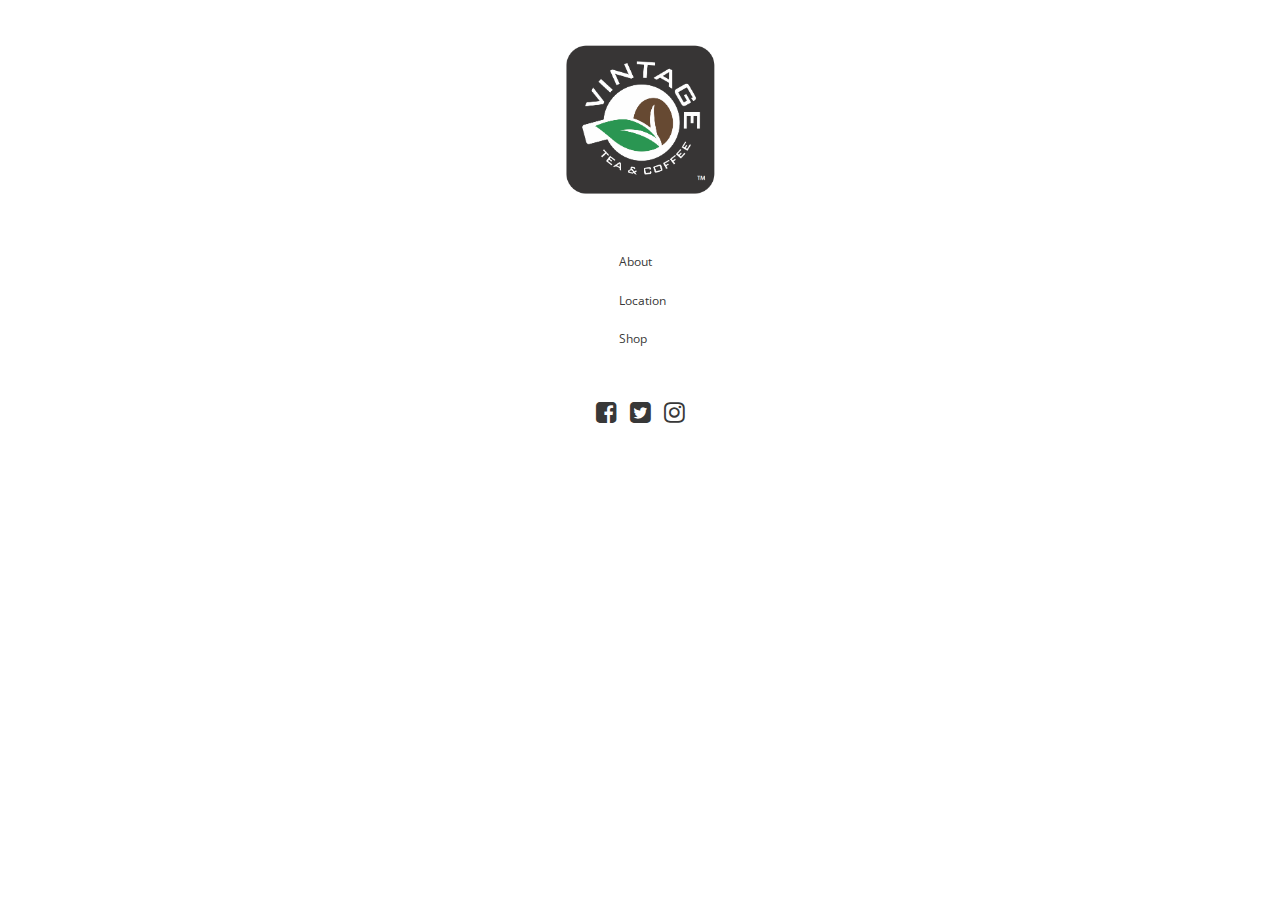
<file: index.html>
<!DOCTYPE html>

<html lang="en" class="vintage">

<head>
	<title>Vintage Tea And Coffee</title>
	<meta charset="utf-8">
	<link href="css/bootstrap.min.css" rel="stylesheet">
	<link href="css/style.css" rel="stylesheet">
	<link href='https://fonts.googleapis.com/css?family=Open+Sans:600' rel='stylesheet' type='text/css'>
	<link href="https://maxcdn.bootstrapcdn.com/font-awesome/4.3.0/css/font-awesome.min.css" rel="stylesheet">
	<meta name="viewport" content="width=device-width, initial-scale=1, maximum-scale=1">
</head>

<body>
	<div class="container">
		<div class="row">
			<div class="col-xs-12 col-sm-12 col-md-12">
				<img class="img-responsive center-block vintage-logo" src="images/vintage-logo-square.png" alt="Vintage Logo">
			</div>
		</div>
		<div class="row">
			<div class="col-xs-5 col-sm-5 col-md-5">
			</div>
			<div class="col-xs-2 col-sm-2 col-md-2 nav-col-about">
				<div class="dropdown pull-left">
					<a class="nav-item nav-about">About</a>
					<ul class="dropdown-menu">
						<li><a class="nav-about-tea" href="tea.html">Tea</a></li>
						<li><a class="nav-about-coffee" href="coffee.html">Coffee</a></li>
					</ul>
				</div>
			</div>
			<div class="col-xs-5 col-sm-5 col-md-5">
			</div>
		</div>
		<div class="row">
			<div class="col-xs-5 col-sm-5 col-md-5">
			</div>
			<div class="col-xs-2 col-sm-2 col-md-2 nav-col-location">
				<div class="dropdown pull-left">
					<p class="nav-item nav-location">Location</p>
					<ul class="dropdown-menu">
						<li><a class="nav-location-cleveland" href="cleveland.html">Cleveland, OH</a></li>
					</ul>
				</div>
			</div>
			<div class="col-xs-5 col-sm-5 col-md-5">
			</div>
		</div>
		<div class="row">
			<div class="col-xs-5 col-sm-5 col-md-5">
			</div>
			<div class="col-xs-4 col-sm-4 col-md-4 nav-col-shop">
				<a class="nav-item nav-shop pull-left" href="https://mkt.com/VintageTeaNCoffee">Shop</a>
			</div>
			<div class="col-xs-3 col-sm-3 col-md-3">
			</div>
		</div>
	<!-- Uncomment this later when ready	
		<div class="row">
			<div class="col-xs-5 col-sm-5 col-md-5">
			</div>
			<div class="col-xs-2 col-sm-2 col-md-2 nav-col-press">
				<p class="nav-item nav-press pull-left">Press</p>
			</div>
			<div class="col-xs-5 col-sm-5 col-md-5">
			</div>
		</div>-->
	</div>
		<div class="row social">
			<div class="col-xs-12 col-sm-12 col-md-12">
				<div class="center-block">
				<ul class="social-list">
					<li><a class="facebook" href="https://www.facebook.com/vintageteancoffee"><i class="fa fa-facebook-square fa-2x"></i></a></li>
					<li><a class="twitter" href="https://www.twitter.com/vintagetnc"><i class="fa fa-twitter-square fa-2x"></i></a></li>
					<li><a class="instagram" href="https://www.instagram.com/vintageteancoffee"><i class="fa fa-instagram fa-2x"></i></a></li>
				</ul>
				</div>	
			</div>
		</div>
</body>

</html>
</file>
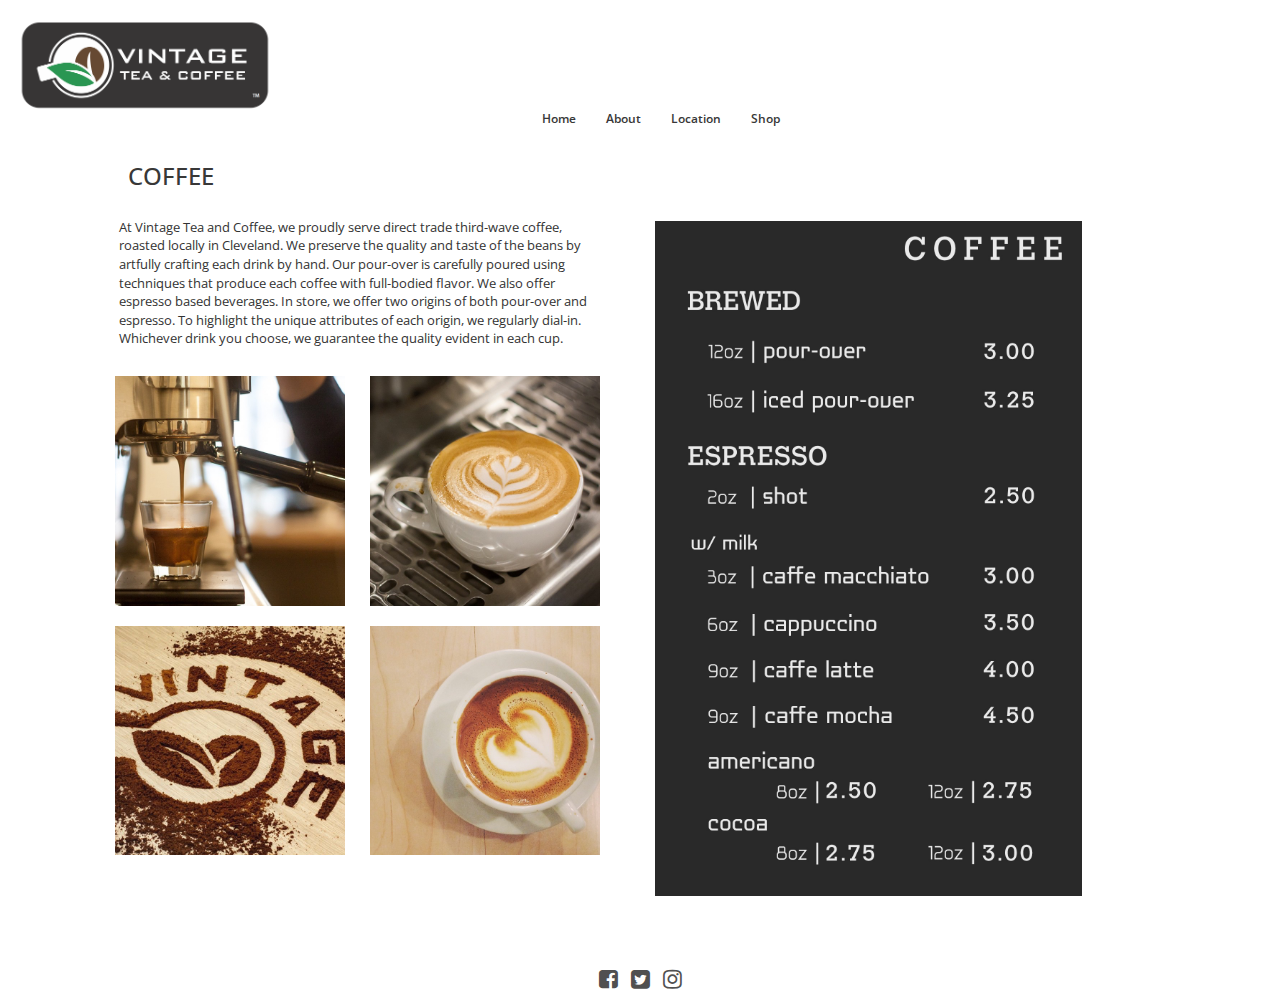
<file: coffee.html>
<!DOCTYPE html>

<html lang="en" class="vintage">

<head>
	<title>Vintage Tea And Coffee</title>
	<meta charset="utf-8">
	<link href="css/bootstrap.min.css" rel="stylesheet">
	<link href="css/vintage-navbar.css" rel ="stylesheet">
	<link href="css/style-coffee.css" rel="stylesheet">
	<link href='https://fonts.googleapis.com/css?family=Open+Sans:400,600' rel='stylesheet' type='text/css'>
	<link href="https://maxcdn.bootstrapcdn.com/font-awesome/4.3.0/css/font-awesome.min.css" rel="stylesheet">
	<meta name="viewport" content="width=device-width, initial-scale=1, maximum-scale=1">
	<script src="js/jquery-1.11.3.min.js"></script>
  	<script src="js/bootstrap.min.js"></script>
</head>

<body>
	<div class="container">
		<header>
			<div class="row">
				<div class="col-xs-4 col-sm-4 col-md-4">
					<a href="index.html">
						<img class="img-responsive pull-left vintage-logo-long" src="images/vintage-logo-long.png" alt="Vintage Logo">
					</a>
				</div>
				<div class="col-xs-8 col-sm-8 col-md-8">
					<nav class="navbar navbar-inverse navbar-static-top">
						<div class="container-fluid">
							<div class="navbar-header">
								<button type="button" class="navbar-toggle" data-toggle="collapse" data-target="#vintage-nav">
									<span class="hamburger"><i class="fa fa-bars fa-2x"></i></span>
								</button>
							</div>
							<div class="collapse navbar-collapse" id="vintage-nav">
								<ul class="nav navbar-nav nav-menu">
									<li><a class="nav-item nav-home" href="index.html">Home</a></li>
									<li class="dropdown"><a class="nav-item nav-about">About</a>
										<ul class="dropdown-menu">
											<li><a class="nav-about-tea" href="tea.html">Tea</a></li>
											<li><a class="nav-about-coffee" href="coffee.html">Coffee</a></li>
										</ul>
									</li>
									<li class="dropdown"><a class="nav-item nav-location">Location</a>
										<ul class="dropdown-menu">
											<li><a class="nav-location-cleveland" href="cleveland.html">Cleveland, OH</a></li>
										</ul>
									</li>
									<li><a class="nav-item nav-shop" href="https://mkt.com/VintageTeaNCoffee">Shop</a></li>
									<!-- Uncomment this when ready
									<li><a class="nav-item nav-press">Press</a></li>-->
								</ul>
							</div>
						</div>
					</nav>
				</div>
		</div>
	</header>
	<div class="contents">
		<div class="row" id="contents-coffee">
			<div class="col-xs-12 col-sm-12 col-md-12">
				<h3 class="title-coffee">COFFEE</h3>
			</div>
			<div class="col-xs-12 col-sm-6 col-sm-push-6 col-md-6 col-md-push-6">
				<img class="content img-responsive vintage-menu vintage-menu-coffee" src="images/vintage-menu-coffee.png" alt="Vintage Coffe Menu">
			</div>
			<div class="col-xs-12 col-sm-6 col-sm-pull-6 col-md-6 col-md-pull-6">
				<div class="row">
					<div class="col-xs-12 col-sm-12 col-md-12">
						<p class="content caption-coffee">At Vintage Tea and Coffee, we proudly serve direct trade third-wave coffee, roasted locally in Cleveland. We preserve the quality and taste of the beans by artfully crafting each drink by hand. Our pour-over is carefully poured using techniques that produce each coffee with full-bodied flavor. We also offer espresso based beverages. In store, we offer two origins of both pour-over and espresso. To highlight the unique attributes of each origin, we regularly dial-in. Whichever drink you choose, we guarantee the quality evident in each cup.</p>
					</div>
					<div class="pictures">
						<div class="col-xs-12 cols-sm-6 col-md-6">
							<img class="img-responsive center-block image-coffee image-left" id="image-coffee-1" src="images/espresso.png" alt="Vintage Logo">
						</div>
						<div class="col-xs-12 cols-sm-6 col-md-6">
							<img class="img-responsive center-block image-coffee image-right" id="image-coffee-2" src="images/latte-art.png" alt="Vintage Logo">
						</div>
						<div class="col-xs-12 cols-sm-6 col-md-6">
							<img class="img-responsive center-block image-coffee image-left" id="image-coffee-3" src="images/coffee-bean.png" alt="Vintage Logo">
						</div>
						<div class="col-xs-12 cols-sm-6 col-md-6">
							<img class="img-responsive center-block image-coffee image-right" id="image-coffee-4" src="images/latte-art-cate.png" alt="Vintage Logo">
						</div>
					</div>
				</div>
			</div>
		</div>
		<div class="row social">
			<div class="col-xs-12 col-sm-12 col-md-12">
				<ul class="social-list">
					<li><a class="facebook" href="https://www.facebook.com/vintageteancoffee"><i class="fa fa-facebook-square fa-2x"></i></a></li>
					<li><a class="twitter" href="https://www.twitter.com/vintagetnc"><i class="fa fa-twitter-square fa-2x"></i></a></li>
					<li><a class="instagram" href="https://www.instagram.com/vintageteancoffee"><i class="fa fa-instagram fa-2x"></i></a></li>
				</ul>	
			</div>
		</div>
	</div>
</div>
</body>

</html>
</file>
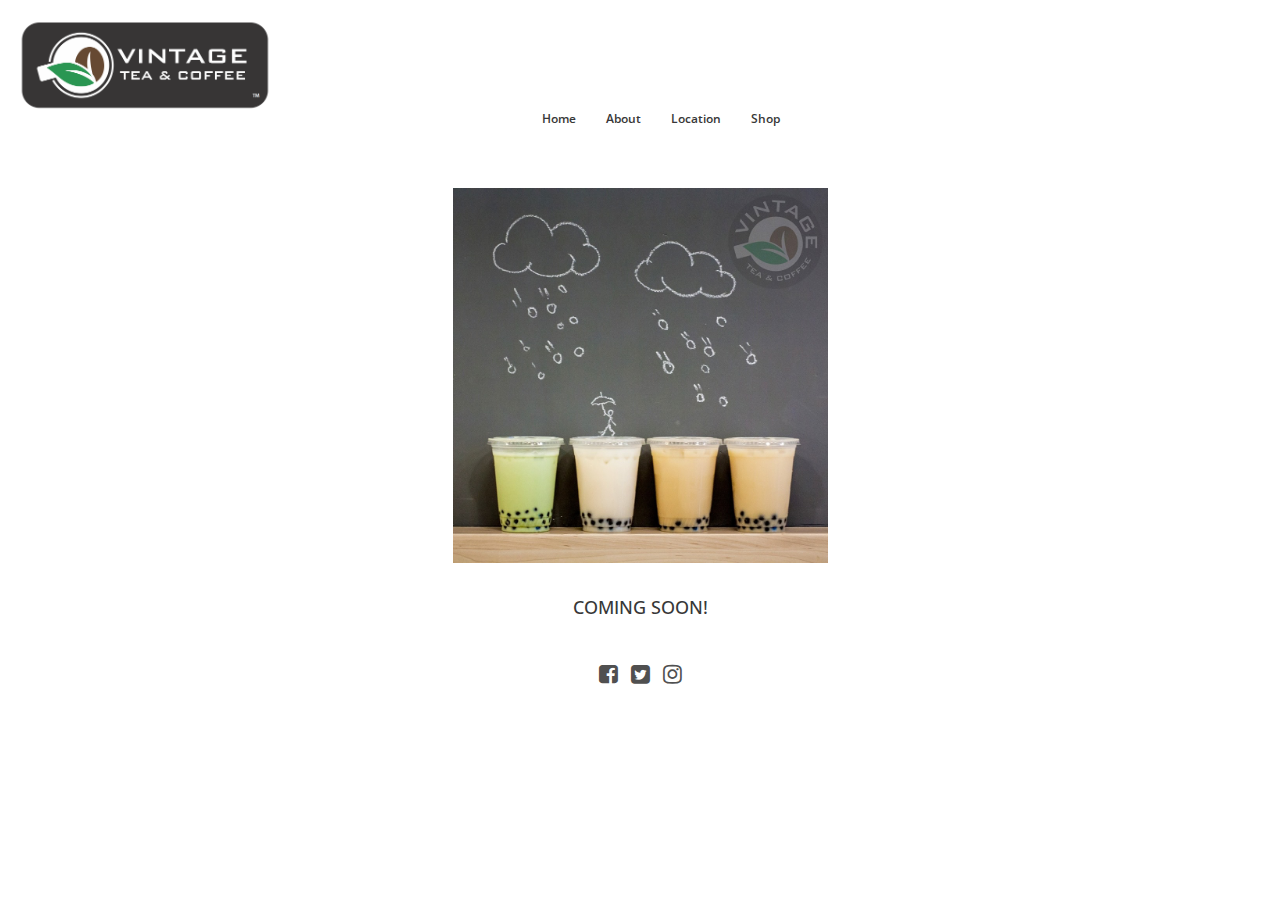
<file: tea.html>
<!DOCTYPE html>

<html lang="en" class="vintage">

<head>
	<title>Vintage Tea And Coffee</title>
	<meta charset="utf-8">
	<link href="css/bootstrap.min.css" rel="stylesheet">
	<link href="css/vintage-navbar.css" rel="stylesheet">
	<link href="css/style-tea.css" rel="stylesheet">
	<link href='https://fonts.googleapis.com/css?family=Open+Sans:400,600' rel='stylesheet' type='text/css'>
	<link href="https://maxcdn.bootstrapcdn.com/font-awesome/4.3.0/css/font-awesome.min.css" rel="stylesheet">
	<meta name="viewport" content="width=device-width, initial-scale=1">
	<script src="https://ajax.googleapis.com/ajax/libs/jquery/1.11.3/jquery.min.js"></script>
  	<script src="http://maxcdn.bootstrapcdn.com/bootstrap/3.3.5/js/bootstrap.min.js"></script>
</head>

<body>
	<div class="container">
		<header>
			<div class="row">
				<div class="col-xs-4 col-sm-4 col-md-4">
					<a href="index.html">
						<img class="img-responsive pull-left vintage-logo-long" src="images/vintage-logo-long.png" alt="Vintage Logo">
					</a>
				</div>
				<div class="col-xs-8 col-sm-8 col-md-8">
					<nav class="navbar navbar-inverse navbar-static-top">
						<div class="container-fluid">
							<div class="navbar-header">
								<button type="button" class="navbar-toggle" data-toggle="collapse" data-target="#vintage-nav">
									<span class="hamburger"><i class="fa fa-bars fa-2x"></i></span>
								</button>
							</div>
							<div class="collapse navbar-collapse" id="vintage-nav">
								<ul class="nav navbar-nav nav-menu">
									<li><a class="nav-item nav-home" href="index.html">Home</a></li>
									<li class="dropdown"><a class="nav-item nav-about">About</a>
										<ul class="dropdown-menu">
											<li><a class="nav-about-tea" href="tea.html">Tea</a></li>
											<li><a class="nav-about-coffee" href="coffee.html">Coffee</a></li>
										</ul>
									</li>
									<li class="dropdown"><a class="nav-item nav-location">Location</a>
										<ul class="dropdown-menu">
											<li><a class="nav-location-cleveland" href="cleveland.html">Cleveland, OH</a></li>
										</ul>
									</li>
									<li><a class="nav-item nav-shop" href="https://mkt.com/VintageTeaNCoffee">Shop</a></li>
									<!--<li><a class="nav-item nav-press">Press</a></li>-->
								</ul>
							</div>
						</div>
					</nav>
				</div>
		</div>
	</header>
	<div class="contents">
		<div class="row">
			<!--<div class="col-xs-12 col-sm-12 col-md-12">
				<h3 class="content title-tea">Tea </h3>
			</div>-->
			<div class="col-xs-12 col-sm-12 col-md-12">
				<img class="content img-responsive center-block image-tea" src="images/tea.png" alt="Vintage Coffe Menu">
			</div>
			<div class="col-xs-12 col-sm-12 col-md-12">
				<h4 class="content caption-tea">COMING SOON!</h4>
			</div>
		</div>
		<div class="row social">
			<div class="col-xs-12 col-sm-12 col-md-12">
				<ul class="social-list">
					<li><a class="facebook" href="https://www.facebook.com/vintageteancoffee"><i class="fa fa-facebook-square fa-2x"></i></a></li>
					<li><a class="twitter" href="https://www.twitter.com/vintagetnc"><i class="fa fa-twitter-square fa-2x"></i></a></li>
					<li><a class="instagram" href="https://www.instagram.com/vintageteancoffee"><i class="fa fa-instagram fa-2x"></i></a></li>
				</ul>	
			</div>
		</div>
	</div>
<!--
		<div class="row">
			<div class="col-xs-3 col-sm-3 col-md-3">
				<img class="img-responsive vintage-icon-tea" src="images/vintage-icon-tea.png" alt="Vintage Logo">
			</div>
			<div class="col-xs-4 col-sm-4 col-md-4">
				<h3 class="tea-menu">Tea Menu</h3>
			</div>
		</div>
		<div class="row tea-menu-box">
			<div class="col-xs-4 col-sm-4 col-md-4">
				<h3 class="tea-taiwan">Taiwanese Tea</h3>
			</div>
			<div class="col-xs-4 col-sm-4 col-md-4">
				<h3 class="tea-china">Chinese Tea</h3>
			</div>
			<div class="col-xs-4 col-sm-4 col-md-4">
				<h3 class="tea-japan">Japanese Tea</h3>
			</div>
		</div>
		<div class="row social">
			<div class="col-xs-12 col-sm-12 col-md-12">
				<ul class="social-list">
					<li><a class="facebook" href="https://www.facebook.com/vintageteancoffee"><i class="fa fa-facebook-square fa-2x"></i></a></li>
					<li><a class="twitter" href="https://www.twitter.com/vintagetnc"><i class="fa fa-twitter-square fa-2x"></i></a></li>
					<li><a class="instagram" href="https://www.instagram.com/vintageteancoffee"><i class="fa fa-instagram fa-2x"></i></a></li>
				</ul>	
			</div>
		</div>-->
	</div>
</body>

</html>
</file>
<file: css/style.css>
*{
	-webkit-box-sizing: border-box;
	-moz-box-sizing: border-box;
	-ms-box-sizing: border-box;
	box-sizing: border-box;
	font-family: 'Open Sans', sans-serif;
}
.clearfix {
  overflow: auto;
}
html, body {
	background-color:#ffffff;
	height: 100%;
	font-size: 12px
}
.nav-item {
	color: #383838;
	text-align: center;
	padding-bottom:0; margin-bottom:0;
}
.nav-shop, .nav-shop:active, .nav-shop:visited {
	color: #383838;
}
.nav-about:hover,  .nav-location:hover, .nav-shop:hover, .nav-press:hover {
	color: #006600;
	text-decoration: none;
}
.nav-about, .nav-about:active, .nav-about:visited {
	color: #383838;
}
/*dropdown menu*/
.dropdown {
	position: relative;
	display: inline-block;
}
.dropdown .dropdown-menu {
	position: absolute;
	top: 100%;
	left: 0;
	margin: 0;

	list-style: none;
	width: 100%;
	padding: 0;

	font-size: 11px;
}
.dropdown:hover .dropdown-menu {
	display: block;
}
.dropdown:hover .nav-about-tea:hover,  .dropdown:hover .nav-about-coffee:hover, .dropdown:hover .nav-location-cleveland:hover {
	color: #006600;
}
.text-box {
	text-align: center;
	padding: 0;
}
.social {
	margin: 0;
	padding: 0;
	text-align: center;
}
.social ul {
	margin: 0;
	padding: 5px;
}
.social ul li {
	margin: 5px;
	list-style: none outside none;
	display: inline-block;
}
.social i {
	color: #383838;
	background-color: #ffffff;
}
.social i:hover {
	color: #006600;
}
.vintage-logo {
	max-width: 40%;
	margin-top: 10%;
	margin-bottom: 10%;
}
.container {
	width: 100%;
}
.address, .address:hover, .address:active, .address:visited {
	color: #505050;
}
.nav-col-about {
	text-align: center;
	padding-top: 3%;
	padding-bottom: 5%;
}
.nav-col-shop {
	text-align: center;
	padding-bottom: 10%;
}
.nav-col-location {
	text-align: center;
	padding-bottom: 5%;
}
.nav-col-press {
	text-align: center;
	padding-bottom: 10%;
}/*
.day-box {
	padding-left: 30%;
	padding-right: 3%;
	text-align: right;
	line-height: 1.2em;
}
.hour-box {
	padding-right: 30%;
	padding-left: 2%;
	line-height: 1.2em;
}
.days, .hours {
	color: #505050;
}*/
/*
.contactUs {
	text-align: right;
	padding-left: 78%;
	font-size: 1.0vw;
}
.contactUs:hover {
	color: #BCBBBB;
}
.contactUs:active {
	color: #BCBBBB;
}
.contactUs:visited {
	color: #BCBBBB;
}*/
@media screen and (max-width: 414px) {
	.blank-col-1 {
		margin-left: 0;
		padding-left: 0;
	}
}
@media screen and (min-width: 415px) and (max-width: 449px) {
}
@media screen and (min-width: 430px) {
		.container {
		width: 430px;
		margin-left: auto;
		margin-right: auto;
	}

}
</file>
<file: css/vintage-navbar.css>
*{
	-webkit-box-sizing: border-box;
	-moz-box-sizing: border-box;
	-ms-box-sizing: border-box;
	box-sizing: border-box;
	font-family: 'Open Sans', sans-serif;
}
.clearfix {
  overflow: auto;
}
html, body {
	background-color:#ffffff;
	height: 100%;
	font-size: 11px
}
.header {
	display: flex;
}
.navbar-inverse {
	background: rgba(0,0,0,0);
	border: 0;
	margin-top: 10px;
	font-weight: 600;
}
.navbar-inverse, .navbar-nav li a {
	font-weight: 600;
}
.navbar-inverse .navbar-nav li a, .navbar-inverse .navbar-nav li a:active, .navbar-inverse .navbar-nav li a:visited {
	color: #383838;
}
.navbar-inverse .navbar-nav li a:hover {
	color: #006600;
}
.navbar-inverse .navbar-toggle, .navbar-inverse .navbar-toggle:hover, .navbar-inverse .navbar-toggle:active, .navbar-inverse .navbar-toggle:focus {
	border-color: #ffffff;
	background-color: #ffffff;
	color: #383838;
	border: 0;
	text-align: right;
	/*positioning hamburger*/
	margin-right: 0;
}
.hamburger, .hamburger:hover, .hamburger:active, .hamburger:focus {
	background-color: #ffffff;
	border-color: #ffffff;
	border: 0;
}
.navbar-collapse {
	border: 0;
}
.navbar-collapse ul {
	margin-top: 10%;
	/*align menu*/
}
.nav-menu {
	font-size: 12px;
	margin-top: 10%;
	margin-bottom: 3%;
	margin-left: 70px;
}
.nav-menu ul {
	margin-left: 0;
}
.nav-menu li {
	display: inline;
}
/*dropdown menu*/
.dropdown {
	position: relative;
	display: inline-block;
}
.dropdown .dropdown-menu {
	position: absolute;
	top: 100%;
	left: 0;
	margin: 0;

	list-style: none;
	width: 100%;
	padding: 0;

	font-size: 11px;
}
.dropdown:hover .dropdown-menu {
	position: absolute;
	display: block;
	padding-top: 0;
	/*move submenu closer to dropdown menu */
	margin-top: -15px;
}
.container {
	width: 100%;
		margin-top: 5px;
	/*display: flex;
	flex-wrap: wrap;*/
}
@media screen and (max-width: 549px) {
	.vintage-logo-long {
		min-height: 20px;
		min-width: 200px;
		margin-top: 10px;
		margin-bottom: 2%;
	}
	.navbar-inverse .navbar-toggle {
		margin-top: 0;
	}
	.dropdown .dropdown-menu {
		left: auto;
		right: 100%;
		margin-left: 0;
		margin-right: 50px;
		/*setting width of dropdown submenu*/
		min-width: 120px;
		max-width: 120px;
	}
	.dropdown-menu li a {
		white-space: normal;
	}
	.nav-menu {
		text-align: right;
	}
	.container {
		display: flex;
		flex-wrap: wrap;
	}
}
@media screen and (min-width: 550px) and (max-width: 767px) {
	.vintage-logo-long {
		min-height: 20px;
		min-width: 200px;
		margin-top: 10px;
		margin-bottom: 2%;
	}
	.navbar-inverse .navbar-toggle {
		margin-top: 0;
	}
	.dropdown .dropdown-menu {
		left: auto;
		right: 100%;
		margin-left: 0;
		margin-right: 50px;
		/*setting width of dropdown submenu*/
		min-width: 120px;
		max-width: 120px;
	}
	.dropdown-menu li a {
		white-space: normal;
	}
	.nav-menu {
		text-align: right;
	}
}
@media screen and (min-width: 768px) and (max-width: 990px) {
	.vintage-logo-long {
		max-width: 260px;
		margin-top: 10px;
		margin-bottom: 2%;
	}
	.navbar-header {
		margin-top: 10px;
	}
	.dropdown .dropdown-menu {
		position: absolute;
		top: 100%;
		left: 0;
		margin: 0;

		list-style: none;
		width: 100%;
		padding: 0;

		font-size: 11px;
	}
}
@media screen and (min-width: 991px) and (max-width: 1101px) {
	.vintage-logo-long {
		max-width: 260px;
		margin-top: 10px;
		margin-bottom: 2%;
	}
	.navbar-header {
		margin-top: 10px;
	}
	.dropdown .dropdown-menu {
		position: absolute;
		top: 100%;
		left: 0;
		margin: 0;

		list-style: none;
		width: 100%;
		padding: 0;

		font-size: 11px;
	}
}
@media screen and (min-width: 1102px) {
	.vintage-logo-long {
		max-width: 260px;
		margin-top: 10px;
		margin-bottom: 2%;
	}
	.navbar-header {
		margin-top: 10px;
	}
}
</file>
<file: css/style-coffee.css>
*{
	-webkit-box-sizing: border-box;
	-moz-box-sizing: border-box;
	-ms-box-sizing: border-box;
	box-sizing: border-box;
	font-family: 'Open Sans', sans-serif;
}
.clearfix {
  overflow: auto;
}
html, body {
	background-color:#ffffff;
	height: 100%;
	font-size: 11px
}
h3 {
	color: #383838;
}
.vintage-menu-coffee {
	max-width: 70%;
	padding-top: 3.5%;
}
.caption-coffee {
	text-align: left;
	font-size: 13px;
	margin-left: 20%;
	margin-right: 25px;
	padding-top: 3%;
	padding-bottom: 3%;
}
.image-coffee {
	max-width: 80%;
	margin-bottom: 20px;
}
.social {
	margin: 5% 0 0 0;
	padding: 0;
	text-align: center;
}
.social ul {
	margin: 0;
	padding: 5px;
}
.social ul li {
	margin: 5px;
	list-style: none outside none;
	display: inline-block;
}
.social i {
	color: #505050;
	background-color: #ffffff;
}
.social i:hover {
	color: #006600;
}
.container {
	width: 100%;
	margin-top: 5px;
}
@media screen and (max-width: 549px) {
	.container {
		display: flex;
		flex-wrap: wrap;
	}
	.contents 	{
		width: 500px;
		margin-left: auto;
		margin-right: auto;
	}
	.content {
		display: block;
		max-width: 75%;
		margin-left: auto;
		margin-right: auto;
	}
	.title-coffee {
		margin-top: 7%;
		margin-bottom: 5%;
		margin-left: 12%;
	}
	.caption-coffee {
		margin-top: 5%;
		margin-bottom: 10%;
	}
	.vintage-menu {
		margin-top: 2%;
		margin-bottom: 5%;
	}
}
@media screen and (min-width: 550px) and (max-width: 767px) {
	.contents {
		width: 500px;
		margin-left: auto;
		margin-right: auto;
	}
	.content {
		display: block;
		max-width: 70%;
		margin-left: auto;
		margin-right: auto;
	}
	.title-coffee {
		margin-top: 5%;
		margin-bottom: 5%;
		margin-left: 20%;
	}
	.caption-coffee {
		margin-top: 5%;
		margin-bottom: 10%;
	}
	.vintage-menu {
		margin-top: 2%;
		margin-bottom: 5%;
	}
	.image-coffee {
		max-width: 70%;
	}
}
@media screen and (min-width: 768px) and (max-width: 990px) {
	.contents {
		width: 900px;
		margin-left: auto;
		margin-right: auto;
	}
	.content {
		display: block;
		max-width: 70%;
		margin-left: auto;
		margin-right: auto;
	}
	.title-coffee {
		margin-left: 10%;
	}
	.image-coffee {
		max-width: 70%;
		margin-left: 20%;
	}
}
@media screen and (min-width: 991px) and (max-width: 1101px) {
	.contents {
		width: 900px;
		margin-left: auto;
		margin-right: auto;
	}
	.content {
		display: block;
		max-width: 70%;
		margin-left: auto;
		margin-right: auto;
	}
	.title-coffee {
		margin-left: 10%;
	}
	.image-coffee {
		max-width: 90%;
	}
	.pictures {
		margin-left: 70px;
		margin-top: 5%;
	}
	.image-right {
		margin-right: 30px;
		margin-left: 0;
	}
	.image-left {
		margin-right: 0;
		margin-left: 30px;
	}
}
@media screen and (min-width: 1102px) {
	.image-coffee {
		max-width: 90%;
	}
	.title-coffee {
		margin-left: 9%;
		margin-top: -2%;
	}
	.caption-coffee {
		margin-left: 17%;
	}
	.pictures {
		margin-left: 70px;
		margin-top: 5%;
	}
	.image-right {
		margin-right: 30px;
		margin-left: 0;
	}
	.image-left {
		margin-right: 0;
		margin-left: 30px;
	}
}
</file>
<file: css/style-tea.css>
*{
	-webkit-box-sizing: border-box;
	-moz-box-sizing: border-box;
	-ms-box-sizing: border-box;
	box-sizing: border-box;
	font-family: 'Open Sans', sans-serif;
}
.clearfix {
  overflow: auto;
}
html, body {
	background-color:#ffffff;
	height: 100%;
	font-size: 11px
}
h3 {
	color: #383838;
}
.caption-tea {
	color: #383838;
	text-align: center;
}
.social {
	margin: 5% 0 0 0;
	padding: 0;
	text-align: center;
}
.social ul {
	margin: 0;
	padding: 5px;
}
.social ul li {
	margin: 5px;
	list-style: none outside none;
	display: inline-block;
}
.social i {
	color: #505050;
	background-color: #ffffff;
}
.social i:hover {
	color: #006600;
}
.container {
	width: 100%;
	margin-top: 5px;
}
@media screen and (max-width: 549px) {
	.container {
		display: flex;
		flex-wrap: wrap;
	}
	.contents 	{
		width: 500px;
		margin-left: auto;
		margin-right: auto;
	}
	.content {
		display: block;
		max-width: 75%;
		margin-left: auto;
		margin-right: auto;
	}
	/*
	.title-tea {
		margin-top: 7%;
		margin-bottom: 5%;
		margin-left: 12%;
	}*/
	.image-tea {
		max-width: 70%;
		margin-top: 10%;
		margin-bottom: 5%;
	}
}
@media screen and (min-width: 550px) and (max-width: 767px) {
	.contents {
		width: 500px;
		margin-left: auto;
		margin-right: auto;
	}
	.content {
		display: block;
		max-width: 70%;
		margin-left: auto;
		margin-right: auto;
	}
	/*
	.title-tea {
		margin-top: 5%;
		margin-bottom: 3%;
		margin-left: 20%;
	}*/
	.image-tea {
		max-width: 65%;
		margin-top: 10%;
		margin-bottom: 5%;
	}
	.social {
		margin-top: 2%;
	}
}
@media screen and (min-width: 768px) and (max-width: 990px) {
	/*
	.title-tea {
		margin-left: 10%;
	}*/
	.image-tea {
		max-width: 40%;
		margin-top: 2%;
		margin-bottom: 3%;
	}
	.social {
		margin-top: 2%;
	}
}
@media screen and (min-width: 991px) and (max-width: 1101px) {
	/*
	.title-tea {
		margin-left: 10%;
	}*/
	.image-tea {
		max-width: 30%;
		margin-top: 1%;
		margin-bottom: 2%;
	}
	.social {
		margin-top: 2%;
	}
}
@media screen and (min-width: 1102px) {
	/*
	.title-tea {
		margin-left: 9%;
		margin-top: -2%;
	}*/
	.image-tea {
		max-width: 30%;
		margin-top: 0;
		margin-bottom: 2%;
	}
	.social {
		margin-top: 2%;
	}
}
</file>
